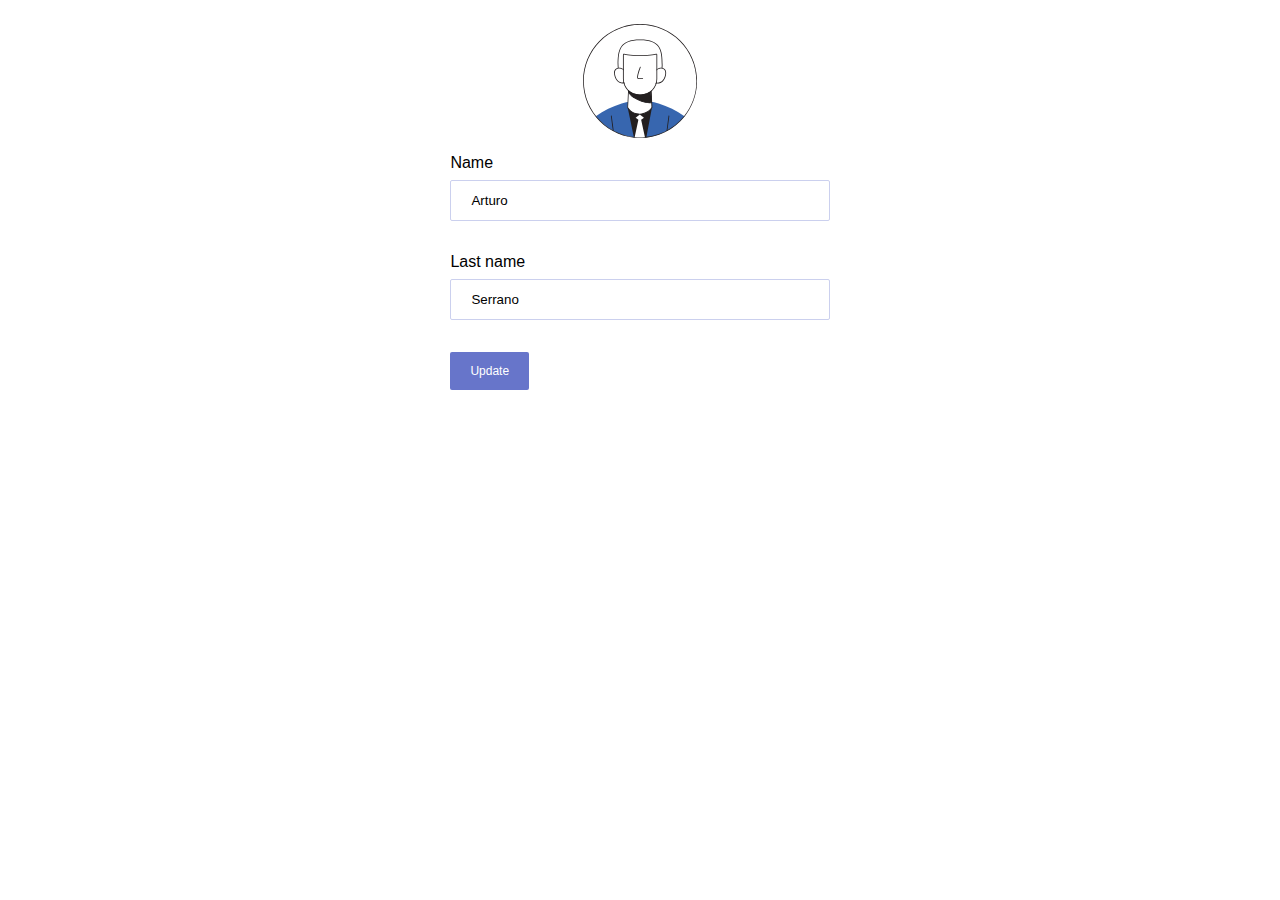
<file: Modulo 1 - Intro Laboratorio/index.html>
<!DOCTYPE html>
<html lang="en">

<head>
    <meta charset="UTF-8">
    <meta http-equiv="X-UA-Compatible" content="IE=edge">
    <meta name="viewport" content="width=device-width, initial-scale=1.0">
    <title>Datos de usuario</title>
    <link rel="stylesheet" href="./css/site.css">

</head>

<body>

    <div class="container">
        <div class="img">
            <img src="" alt="mi foto de perfil" id="avatar" class="avatar">
        </div>

        <div class="data">

            <label for="name">Name</label>
            <input type="text" id="name" name="name">

            <label for="last-name">Last name</label>
            <input type="text" id="last-name" name="last-name">

        </div>

        <div id="actions">

            <button type="button" onclick="console.log(document.getElementById('name').value)">
                Update
            </button>
        </div>

    </div>

    <script src="./js/demo.js"></script>
</body>

</html>
</file>
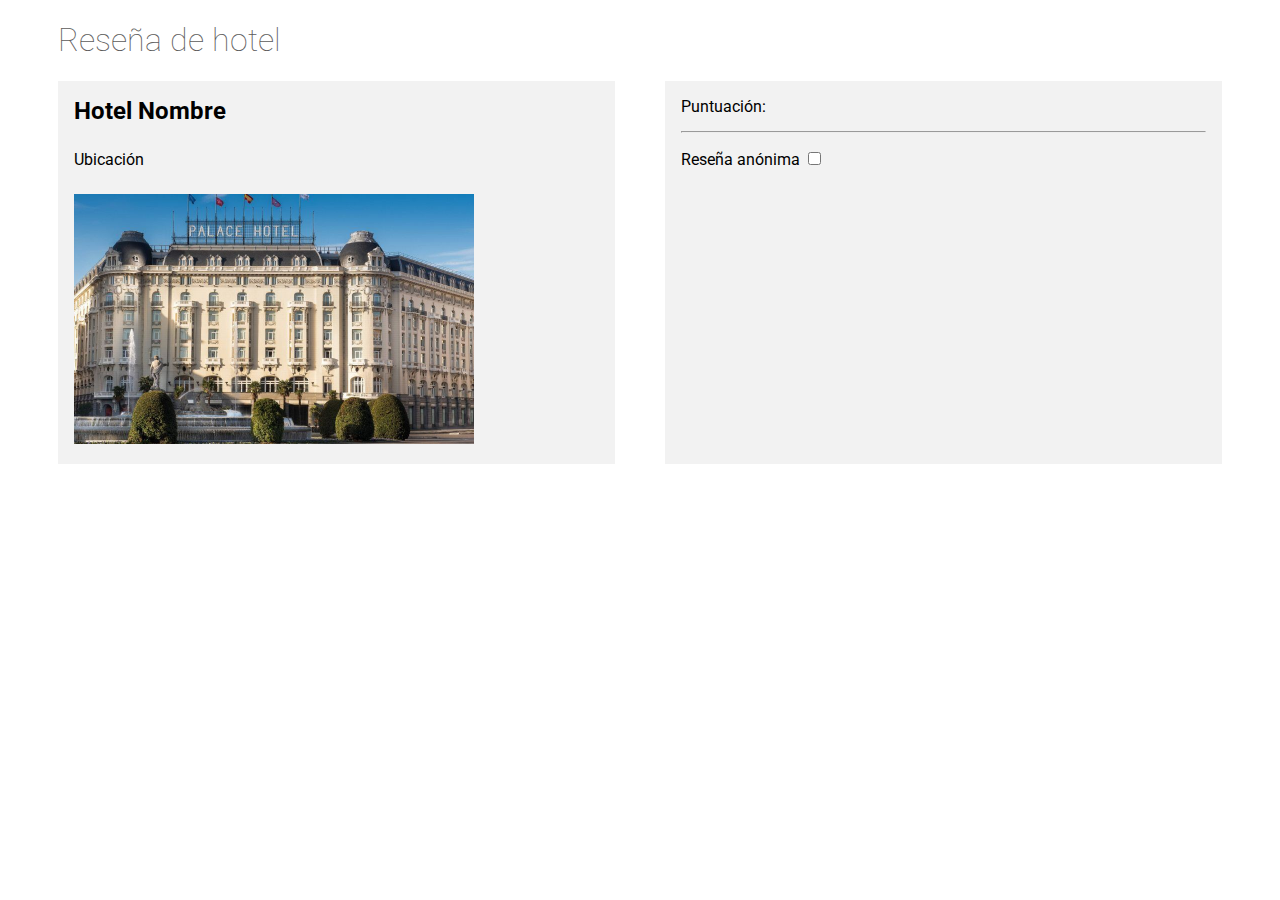
<file: Modulo 2 - Laboratorio Variables y Tipos de datos/index.html>
<!DOCTYPE html>
<html lang="es">

<head>
    <meta charset="UTF-8" />
    <meta name="viewport" content="width=device-width, initial-scale=1.0" />
    <meta http-equiv="X-UA-Compatible" content="ie=edge" />
    <link rel="stylesheet" href="./css/site.css" />
    <link rel="preconnect" href="https://fonts.googleapis.com">
    <link rel="preconnect" href="https://fonts.gstatic.com" crossorigin>
    <link href="https://fonts.googleapis.com/css2?family=Roboto:wght@300;400&display=swap" rel="stylesheet">
    <title>Reseña de Hotel</title>
</head>

<body>

    <div class="hotel-header">
        <h1>Reseña de hotel</h1>
    </div>

    <div class="hotel-main-container">

        <div class="hotel-container-1">
            <span id="hotel-name" class="hotel-name">Hotel Nombre</span>
            <span id="hotel-location" class="hotel-location">Ubicación</span>
            <span><img src="img/El-Palace-de-Madrid.jpeg" alt="foto_hotel" id="hotel-img" class="hotel-img">
            </span>
        </div>

        <div class="hotel-container-2">

            <p class="stars">Puntuación: <span id="hotel-rating"></span></p>

            <hr class="hr1">

            <p>Reseña anónima <input type="checkbox" name="reseña" id="review"></p>

        </div>
    </div>


    <script src="./js/app.js"></script>

</body>

</html>
</file>
<file: Modulo 1 - Intro Laboratorio/css/site.css>
body {
  font-family: Arial, Helvetica, sans-serif;
}

input {
  width: 100%;
  padding: 12px 20px;
  margin: 8px 0 32px 0;
  display: inline-block;
  border: 1px solid rgb(203, 208, 238);
  box-sizing: border-box;
  border-radius: 2px;
}

.container {
  margin: auto;
  width: 30%;
}

.data .actions {
  padding: 32px;
}

.img {
  text-align: center;
  margin: 24px 0px 12px 0px;
  position: relative;
}

img.avatar {
  width: 30%;
}

button {
  background-color: #6775ca;
  border: none;
  color: white;
  padding: 12px 20px;
  text-align: center;
  text-decoration: none;
  display: inline-block;
  font-size: 12px;
  cursor: pointer;
  border-radius: 2px;
}
</file>
<file: Modulo 2 - Laboratorio Variables y Tipos de datos/css/site.css>
body {
  font-family: "Roboto", sans-serif;
}
.hotel-header h1 {
  text-align: left;
  color: rgb(92, 91, 91);
  margin-left: 50px;
  font-weight: lighter;
}

.hotel-main-container {
  display: flex;
  font-size: 16px;
  justify-content: space-between;
}

.hotel-container-1 {
  padding: 16px;
  background-color: #f2f2f2;
  min-height: 200px;
  width: 50%;
  margin-right: 25px;
  margin-left: 50px;
}

.hotel-name {
  display: block;
  margin-bottom: 25px;
  font-size: 24px;
  font-weight: bold;
}

.hotel-location {
  display: block;
  margin-bottom: 25px;
}

.hotel-container-2 {
  padding: 16px;
  background-color: #f2f2f2;
  min-height: 200px;
  width: 50%;
  margin-right: 50px;
  margin-left: 25px;
}

.hotel-img {
  max-width: 400px;
}

.hr1 {
  margin-top: 15px;
}

.stars {
  max-width: 100px;
  display: inline;
}
</file>
